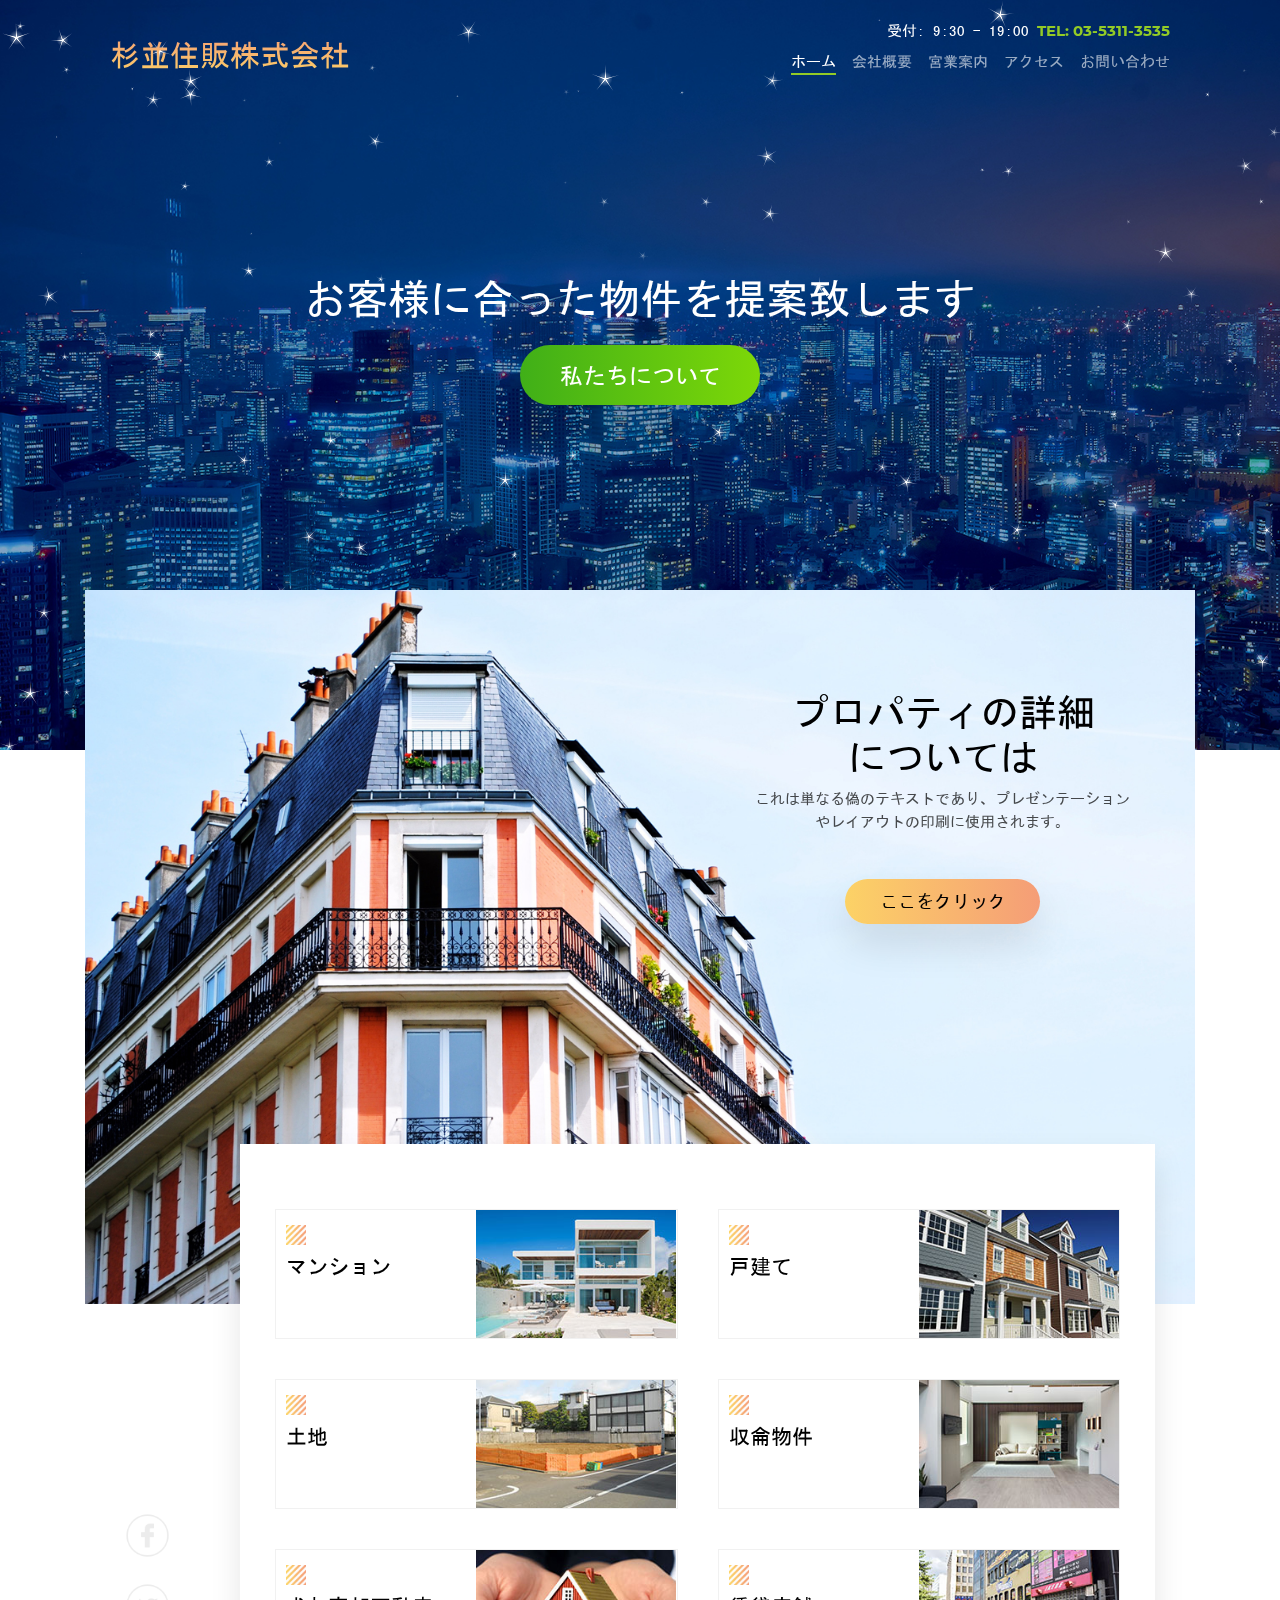
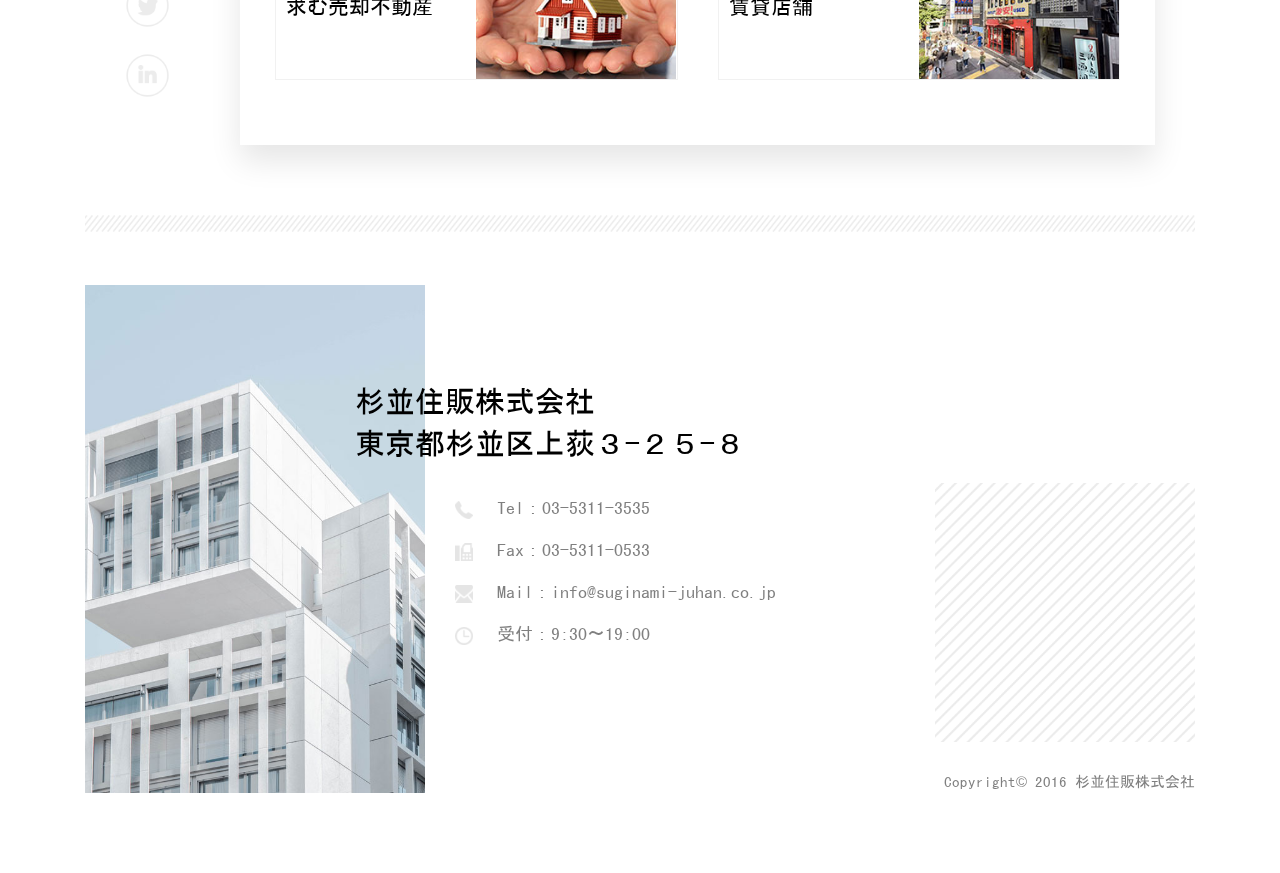
<file: index.html>
<!doctype html>
<html lang="en">
  <head>
    <title>杉並住販株式会社</title>
    <!-- Required meta tags -->
    <meta charset="utf-8">
    <meta name="viewport" content="width=device-width, initial-scale=1, shrink-to-fit=no">
    <link rel="icon" href="images/favicon.ico"/>
    <!-- Main stylesheet -->
    <link rel="stylesheet" href="css/style.min.css" rel="stylesheet">
  </head>
  <body>
    <!-- Header Begin-->
    <header id="header" class="header">
      <!-- Top Header Begin-->
      <div class="top-header">
        <div class="container">
          受付: 9:30 - 19:00 <a href="tel:0353113535" class="font-montserrat">TEL: 03-5311-3535</a>
        </div>
      </div>
      <!-- Top Header End-->
      
      <!-- Navbar Begin-->
      <nav class="navbar navbar-expand-lg">
        <div class="container">
          <a class="navbar-brand text-gradient" href="#">杉並住販株式会社</a>
          <a href="javascript:;" class="navbar-toggler" data-toggle="collapse" data-target="#navbarContent" aria-controls="navbarContent" aria-expanded="false" aria-label="Toggle navigation">
            <span></span>
          </a>

          <div class="collapse navbar-collapse" id="navbarContent">
            <ul class="navbar-nav ml-auto">
              <li class="nav-item active">
                <a class="nav-link" data-scroll href="#home">ホーム</a>
              </li>
              <li class="nav-item">
                <a class="nav-link" data-scroll href="#profile">会社概要</a>
              </li>
              <li class="nav-item">
                <a class="nav-link" data-scroll href="#guide">宮業案内</a>
              </li>
              <li class="nav-item">
                <a class="nav-link" data-scroll href="#access">アクセス</a>
              </li>
              <li class="nav-item">
                <a class="nav-link" data-scroll href="#contact">お問い合わせ</a>
              </li>
            </ul>
          </div>
        </div>
      </nav>
      <!-- Navbar End-->

      <div id="home">
        <!-- Canvasで桜を降らせてみました -->
        <canvas id="cvspre" style="background: url('images/bg_pre.jpg') no-repeat;background-size:cover;"></canvas>
        <canvas id="cvs" style="background: url('images/bg.jpg') no-repeat;background-size:cover;background-attachment:fixed;"></canvas>

        <div class="center text-center">
          <h1>お客様に合った物件を<br class="d-md-none" />提案致します</h1>
          <a href="#" class="button button-green">私たちについて</a>
        </div>
      </div>
    </header>
    <!-- Header End-->

    <!-- Main Content Begin -->
    <div class="main">
      <div class="container">
          <!-- Intro Begin -->
          <div id="profile" class="intro">
            <div class="image">
              <img src="images/layer1_pre.jpg" class="img-fluid pre" alt="images/layer1_pre.jpg"/>
              <img src="images/layer1.jpg" class="img-fluid" alt="images/layer1.jpg"/>
            </div>
            <div class="box">
              <h2>
                プロパティの詳細 <br />
                については
              </h2>
              <p>
                これは単なる偽のテキストであり、プレゼンテーション
              やレイアウトの印刷に使用されます。
              </p>
              <a href="#" class="button button-orange">ここをクリック</a>
            </div>
          </div>
          <!-- Intro End -->
          <!-- Blog Begin -->
          <div id="guide" class="main-box">
            <div class="blog">
              <ul class="row">

                <li class="col-6">
                  <a href="#" class="item">
                    <div class="title">
                      <span class="disc"></span> 
                      <span>マンション</span>
                    </div>
                    <div class="thumbnail">
                      <img src="images/layer2.jpg" class="img-fluid" />
                    </div>
                  </a>
                </li>

                <li class="col-6">
                  <a href="#" class="item">
                    <div class="title">
                      <span class="disc"></span>
                      <span>戸建て</span>
                    </div>
                    <div class="thumbnail">
                      <img src="images/layer3.jpg" class="img-fluid" />
                    </div>
                  </a>
                </li>

                <li class="col-6">
                  <a href="#" class="item">
                    <div class="title">
                      <span class="disc"></span>
                      <span>土地</span>
                    </div>
                    <div class="thumbnail">
                      <img src="images/layer4.jpg" class="img-fluid" />
                    </div>
                  </a>
                </li>

                <li class="col-6">
                  <a href="#" class="item">
                    <div class="title">
                      <span class="disc"></span>
                      <span>収侖物件</span>
                    </div>
                    <div class="thumbnail">
                      <img src="images/layer5.jpg" class="img-fluid" />
                    </div>
                  </a>
                </li>  

                <li class="col-6">
                  <a href="#" class="item">
                    <div class="title">
                      <span class="disc"></span>
                      <span>求む売却不動産</span>
                    </div>
                    <div class="thumbnail">
                      <img src="images/layer6.jpg" class="img-fluid" />
                    </div>
                  </a>
                </li>

                <li class="col-6">
                  <a href="#" class="item">
                    <div class="title">
                      <span class="disc"></span>
                      <span>賃貸店舗</span>
                    </div>
                    <div class="thumbnail">
                      <img src="images/layer7.jpg" class="img-fluid" />
                    </div>
                  </a>
                </li>

              </ul>
            </div>
          </div>
          <!-- Blog Begin -->
          <div class="line"></div>

          <!-- Social Network Begin -->
          <div id="access" class="social">
            <a href=""><img src="images/icon-facebook.png" class="img-fluid"></a>
            <a href=""><img src="images/icon-twitter.png" class="img-fluid"></a>
            <a href=""><img src="images/icon-linkedin.png" class="img-fluid"></a>
          </div>
          <!-- Social Network Begin -->

          <!-- Contact Begin -->
          <div id="contact" class="contact">
            <div class="images">
              <img src="images/layer8.jpg" class="img-fluid">
            </div>
            <div class="text">
              <h3>
                杉並住販株式会社 <br />
                東京都杉並区上荻３-２５-８
              </h3>
              <ul class="list-none">
                <li>
                  <img src="images/icon-phone.png"> <span>Tel：03-5311-3535</span>
                </li>
                <li>
                  <img src="images/icon-fax.png"> <span>Fax：03-5311-0533</span>
                </li>
                <li>
                  <img src="images/icon-mail.png"> <span>Mail：info@suginami-juhan.co.jp</span>
                </li>
                <li>
                  <img src="images/icon-clock.png"> <span>受付：9:30～19:00</span>
                </li>
              </ul>
            </div>
            <div class="block text-right">
              <div class="texture mr-auto"></div>
              <div class="copyright">Copyright© 2016 杉並住販株式会社</div>
            </div>
          </div>
          <!-- Contact Begin -->
      </div>
    </div>
    <!-- Main Content End -->

    <!-- Back To Top Button Begin -->
    <a href="javascript:;" class="button back-to-top js-back-to-top">
      <svg class="icon icon--md" viewBox="0 0 32 32"><title>Back to top of page</title><g><path d="M31,2c0-0.552-0.448-1-1-1H2C1.448,1,1,1.448,1,2s0.448,1,1,1h28C30.552,3,31,2.552,31,2z"></path> <polygon points="16,7 8,16 15,16 15,31 17,31 17,16 24,16 "></polygon></g></svg>
    </a>
    <!-- Back To Top Button End -->

    <!-- Jquery Library -->
    <script src="js/jquery.min.js" type="text/javascript"></script>
    <!-- Main Javascript -->
    <script src="js/main.js" type="text/javascript"></script>
    <script>createjs = window;</script>
    <script src="js/createjs-2013.09.25.min.js"></script>
    <script src="js/canvas/canvas_star.min.js" type="text/javascript"></script>
  </body>
</html>
</file>
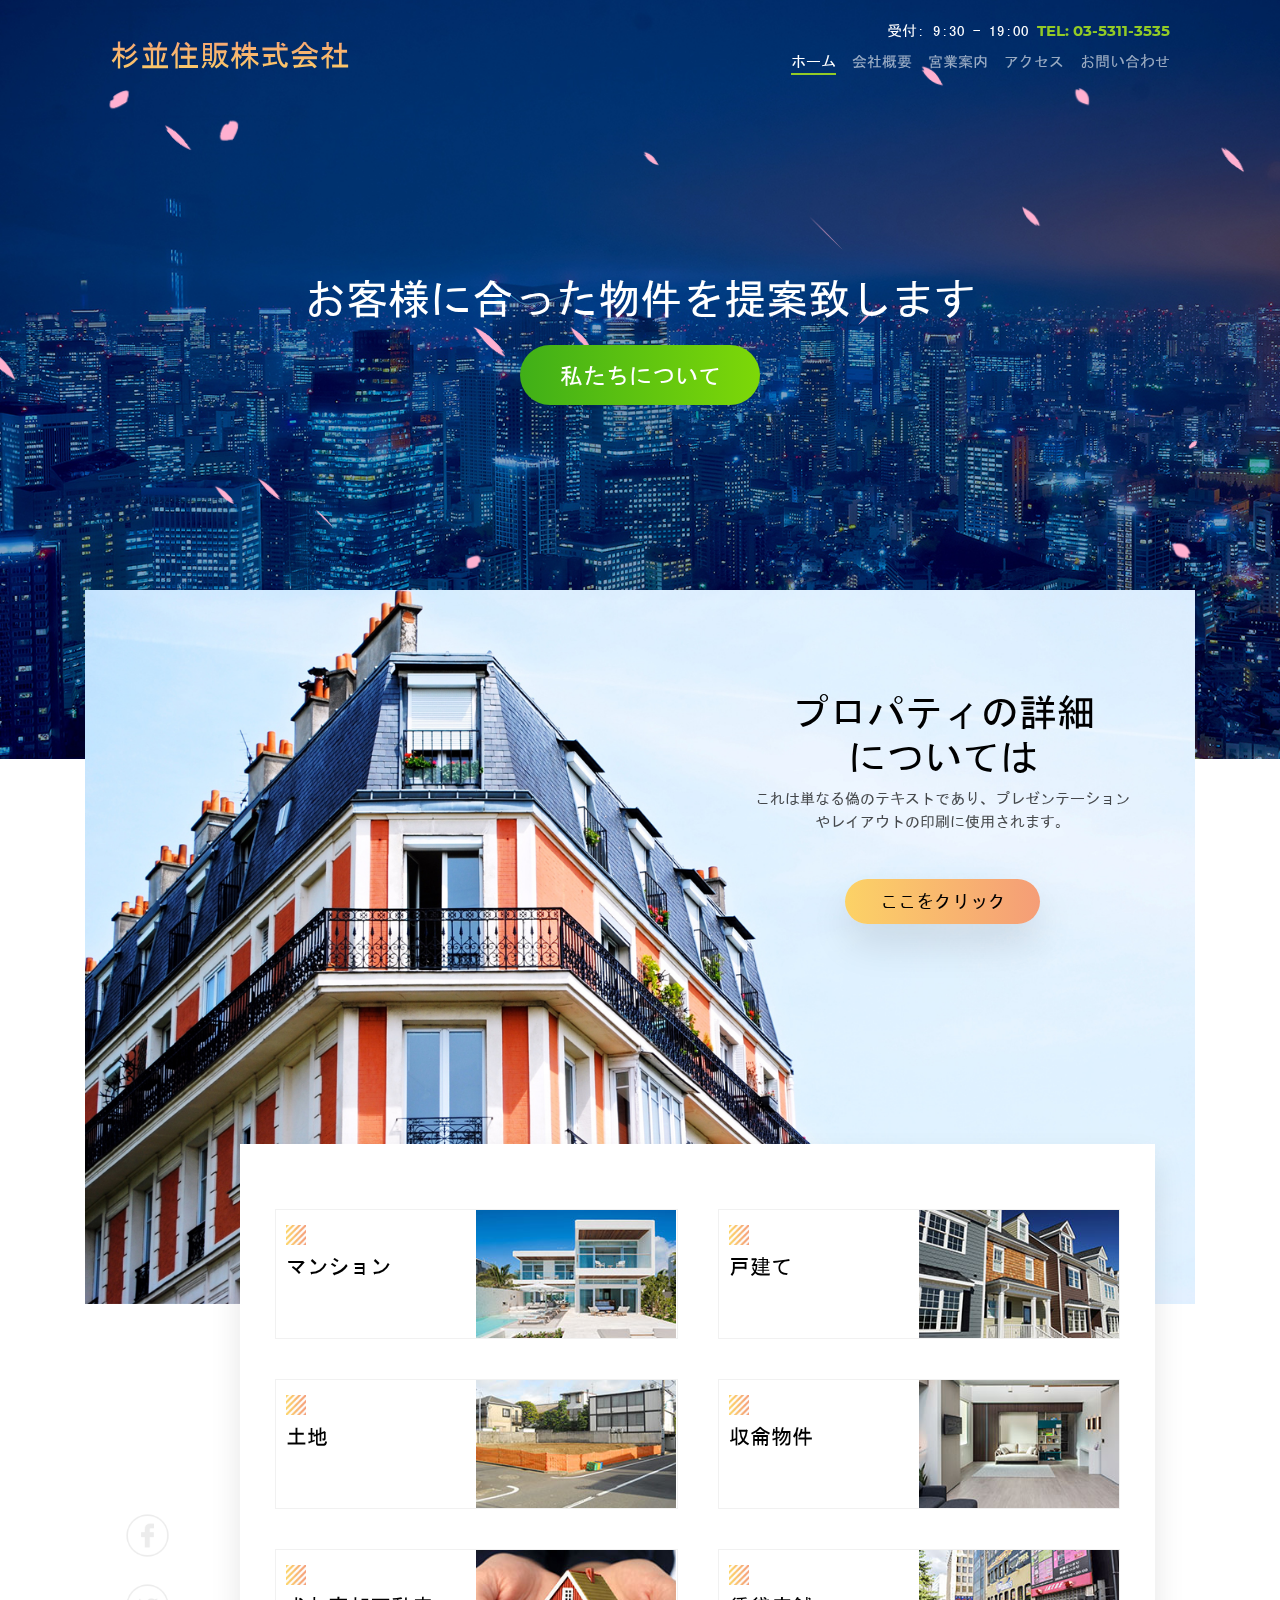
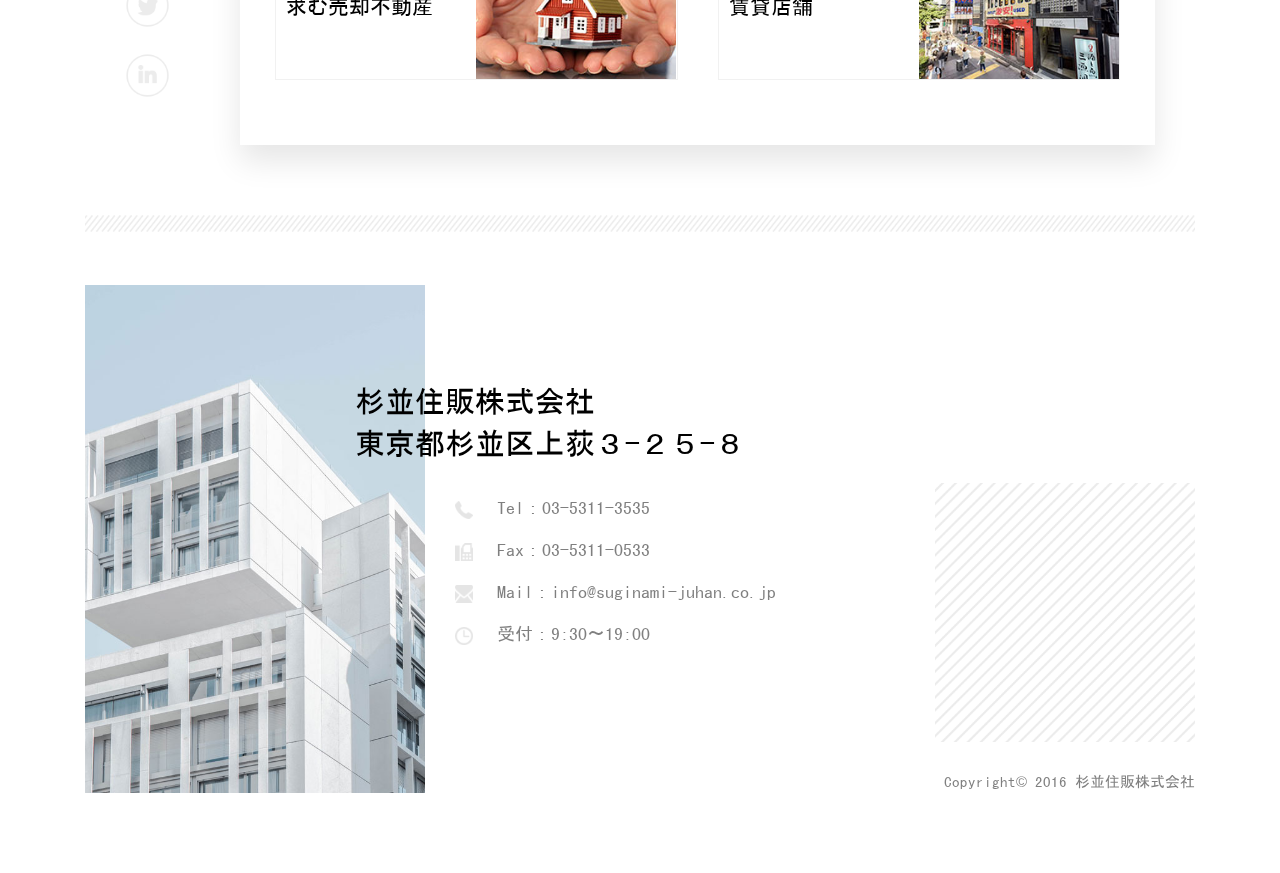
<file: index2.html>
<!doctype html>
<html lang="en">
  <head>
    <title>杉並住販株式会社</title>
    <!-- Required meta tags -->
    <meta charset="utf-8">
    <meta name="viewport" content="width=device-width, initial-scale=1, shrink-to-fit=no">
    <link rel="icon" href="images/favicon.ico"/>
    <!-- Main stylesheet -->
    <link rel="stylesheet" href="css/style.min.css" rel="stylesheet">
  </head>
  <body>
    <!-- Header Begin-->
    <header id="header" class="header">
      <!-- Top Header Begin-->
      <div class="top-header">
        <div class="container">
          受付: 9:30 - 19:00 <a href="tel:0353113535" class="font-montserrat">TEL: 03-5311-3535</a>
        </div>
      </div>
      <!-- Top Header End-->
      
      <!-- Navbar Begin-->
      <nav class="navbar navbar-expand-lg">
        <div class="container">
          <a class="navbar-brand text-gradient" href="#">杉並住販株式会社</a>
          <a href="javascript:;" class="navbar-toggler" data-toggle="collapse" data-target="#navbarContent" aria-controls="navbarContent" aria-expanded="false" aria-label="Toggle navigation">
            <span></span>
          </a>

          <div class="collapse navbar-collapse" id="navbarContent">
            <ul class="navbar-nav ml-auto">
              <li class="nav-item active">
                <a class="nav-link" data-scroll href="#home">ホーム</a>
              </li>
              <li class="nav-item">
                <a class="nav-link" data-scroll href="#profile">会社概要</a>
              </li>
              <li class="nav-item">
                <a class="nav-link" data-scroll href="#guide">宮業案内</a>
              </li>
              <li class="nav-item">
                <a class="nav-link" data-scroll href="#access">アクセス</a>
              </li>
              <li class="nav-item">
                <a class="nav-link" data-scroll href="#contact">お問い合わせ</a>
              </li>
            </ul>
          </div>
        </div>
      </nav>
      <!-- Navbar End-->

      <div id="home">
        <!-- Canvasで桜を降らせてみました -->
        <canvas id="cvspre" style="background: url('images/bg_pre.jpg') no-repeat;background-size:cover;"></canvas>
        <canvas id="cvs" style="background: url('images/bg.jpg') no-repeat;background-size:cover;background-attachment:fixed;"></canvas>

        <div class="center text-center">
          <h1>お客様に合った物件を<br class="d-md-none" />提案致します</h1>
          <a href="#" class="button button-green">私たちについて</a>
        </div>
      </div>
    </header>
    <!-- Header End-->

    <!-- Main Content Begin -->
    <div class="main">
      <div class="container">
          <!-- Intro Begin -->
          <div id="profile" class="intro">
            <div class="image">
              <img src="images/layer1_pre.jpg" class="img-fluid pre" alt="images/layer1_pre.jpg"/>
              <img src="images/layer1.jpg" class="img-fluid" alt="images/layer1.jpg"/>
            </div>
            <div class="box">
              <h2>
                プロパティの詳細 <br />
                については
              </h2>
              <p>
                これは単なる偽のテキストであり、プレゼンテーション
              やレイアウトの印刷に使用されます。
              </p>
              <a href="#" class="button button-orange">ここをクリック</a>
            </div>
          </div>
          <!-- Intro End -->
          <!-- Blog Begin -->
          <div id="guide" class="main-box">
            <div class="blog">
              <ul class="row">

                <li class="col-6">
                  <a href="#" class="item">
                    <div class="title">
                      <span class="disc"></span> 
                      <span>マンション</span>
                    </div>
                    <div class="thumbnail">
                      <img src="images/layer2.jpg" class="img-fluid" />
                    </div>
                  </a>
                </li>

                <li class="col-6">
                  <a href="#" class="item">
                    <div class="title">
                      <span class="disc"></span>
                      <span>戸建て</span>
                    </div>
                    <div class="thumbnail">
                      <img src="images/layer3.jpg" class="img-fluid" />
                    </div>
                  </a>
                </li>

                <li class="col-6">
                  <a href="#" class="item">
                    <div class="title">
                      <span class="disc"></span>
                      <span>土地</span>
                    </div>
                    <div class="thumbnail">
                      <img src="images/layer4.jpg" class="img-fluid" />
                    </div>
                  </a>
                </li>

                <li class="col-6">
                  <a href="#" class="item">
                    <div class="title">
                      <span class="disc"></span>
                      <span>収侖物件</span>
                    </div>
                    <div class="thumbnail">
                      <img src="images/layer5.jpg" class="img-fluid" />
                    </div>
                  </a>
                </li>  

                <li class="col-6">
                  <a href="#" class="item">
                    <div class="title">
                      <span class="disc"></span>
                      <span>求む売却不動産</span>
                    </div>
                    <div class="thumbnail">
                      <img src="images/layer6.jpg" class="img-fluid" />
                    </div>
                  </a>
                </li>

                <li class="col-6">
                  <a href="#" class="item">
                    <div class="title">
                      <span class="disc"></span>
                      <span>賃貸店舗</span>
                    </div>
                    <div class="thumbnail">
                      <img src="images/layer7.jpg" class="img-fluid" />
                    </div>
                  </a>
                </li>

              </ul>
            </div>
          </div>
          <!-- Blog Begin -->
          <div class="line"></div>

          <!-- Social Network Begin -->
          <div id="access" class="social">
            <a href=""><img src="images/icon-facebook.png" class="img-fluid"></a>
            <a href=""><img src="images/icon-twitter.png" class="img-fluid"></a>
            <a href=""><img src="images/icon-linkedin.png" class="img-fluid"></a>
          </div>
          <!-- Social Network Begin -->

          <!-- Contact Begin -->
          <div id="contact" class="contact">
            <div class="images">
              <img src="images/layer8.jpg" class="img-fluid">
            </div>
            <div class="text">
              <h3>
                杉並住販株式会社 <br />
                東京都杉並区上荻３-２５-８
              </h3>
              <ul class="list-none">
                <li>
                  <img src="images/icon-phone.png"> <span>Tel：03-5311-3535</span>
                </li>
                <li>
                  <img src="images/icon-fax.png"> <span>Fax：03-5311-0533</span>
                </li>
                <li>
                  <img src="images/icon-mail.png"> <span>Mail：info@suginami-juhan.co.jp</span>
                </li>
                <li>
                  <img src="images/icon-clock.png"> <span>受付：9:30～19:00</span>
                </li>
              </ul>
            </div>
            <div class="block text-right">
              <div class="texture mr-auto"></div>
              <div class="copyright">Copyright© 2016 杉並住販株式会社</div>
            </div>
          </div>
          <!-- Contact Begin -->
      </div>
    </div>
    <!-- Main Content End -->

    <!-- Back To Top Button Begin -->
    <a href="javascript:;" class="button back-to-top js-back-to-top">
      <svg class="icon icon--md" viewBox="0 0 32 32"><title>Back to top of page</title><g><path d="M31,2c0-0.552-0.448-1-1-1H2C1.448,1,1,1.448,1,2s0.448,1,1,1h28C30.552,3,31,2.552,31,2z"></path> <polygon points="16,7 8,16 15,16 15,31 17,31 17,16 24,16 "></polygon></g></svg>
    </a>
    <!-- Back To Top Button End -->

    <!-- Jquery Library -->
    <script src="js/jquery.min.js" type="text/javascript"></script>
    <!-- Main Javascript -->
    <script src="js/main.min.js" type="text/javascript"></script>
    <script type="text/javascript">var sakuraImage = "images/sakura.png";</script>
    <script src="js/canvas/canvas_sakura.min.js" type="text/javascript"></script>
  </body>
</html>
</file>
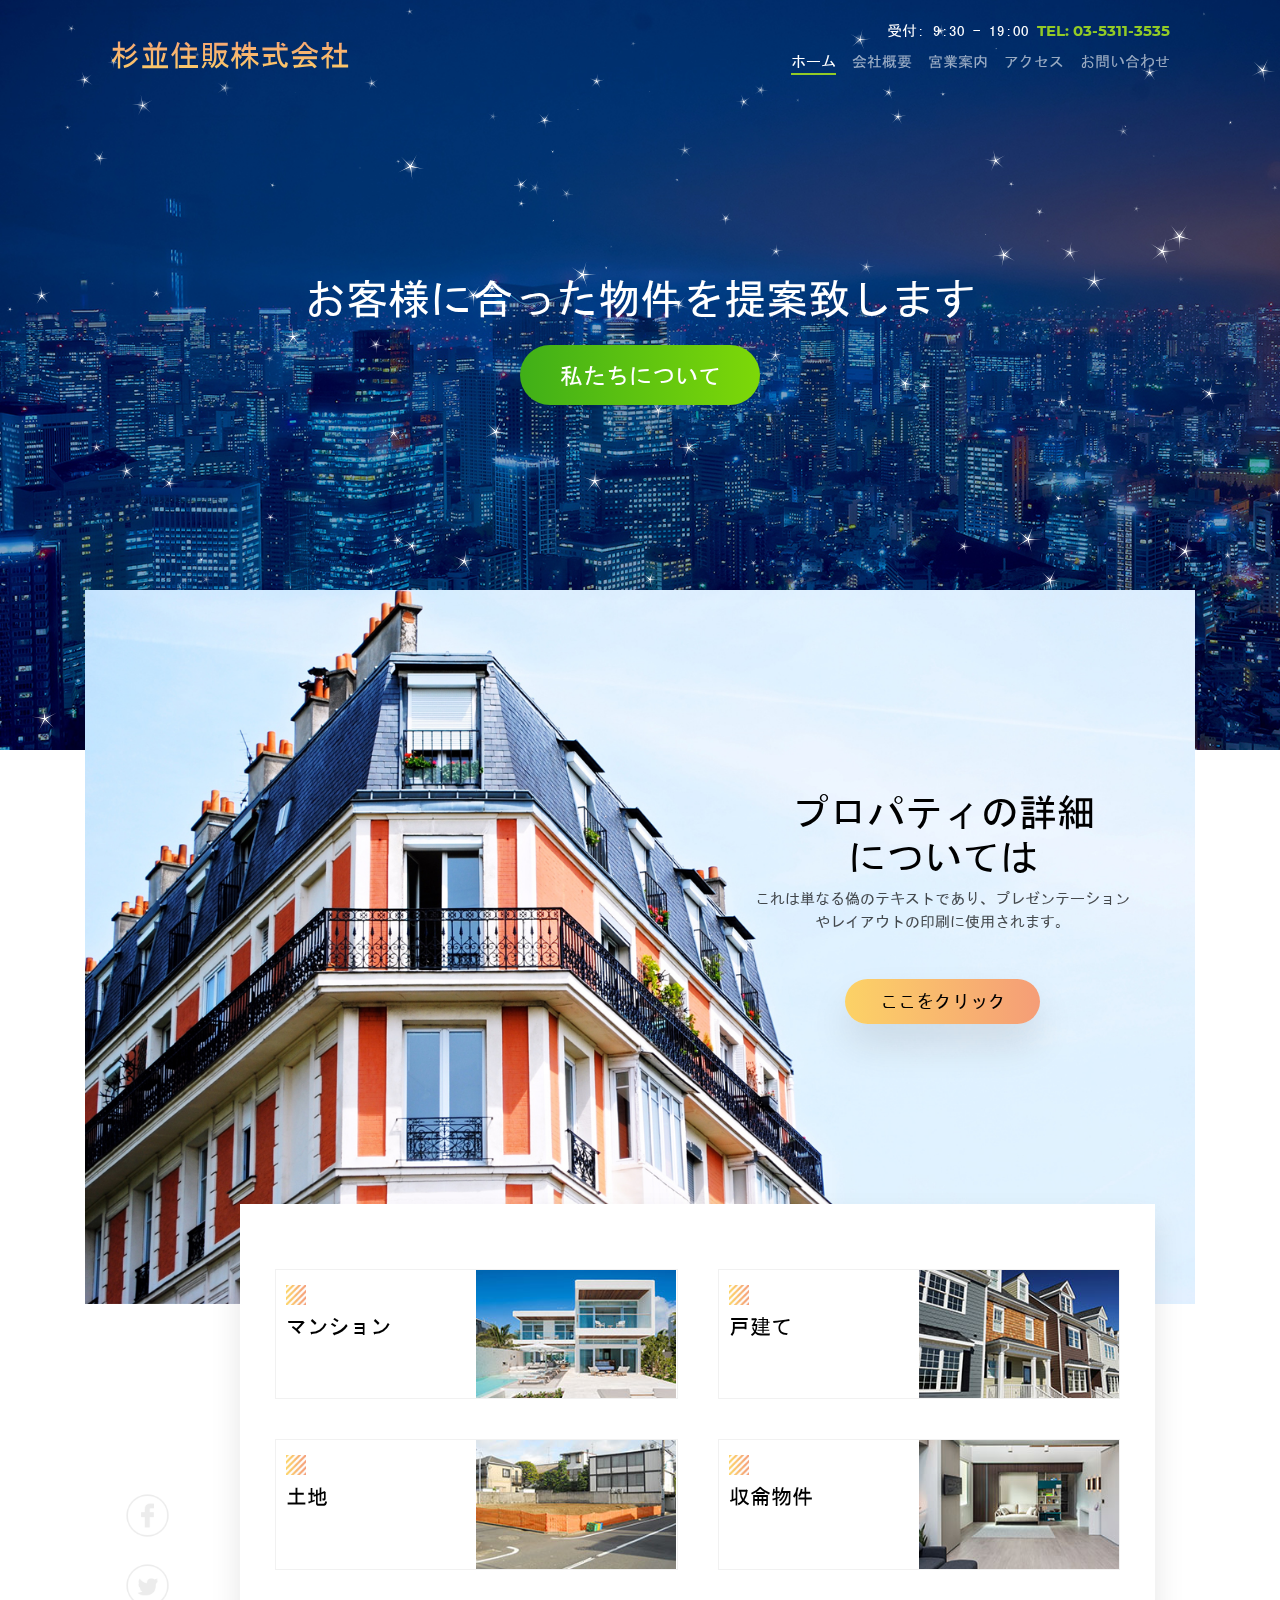
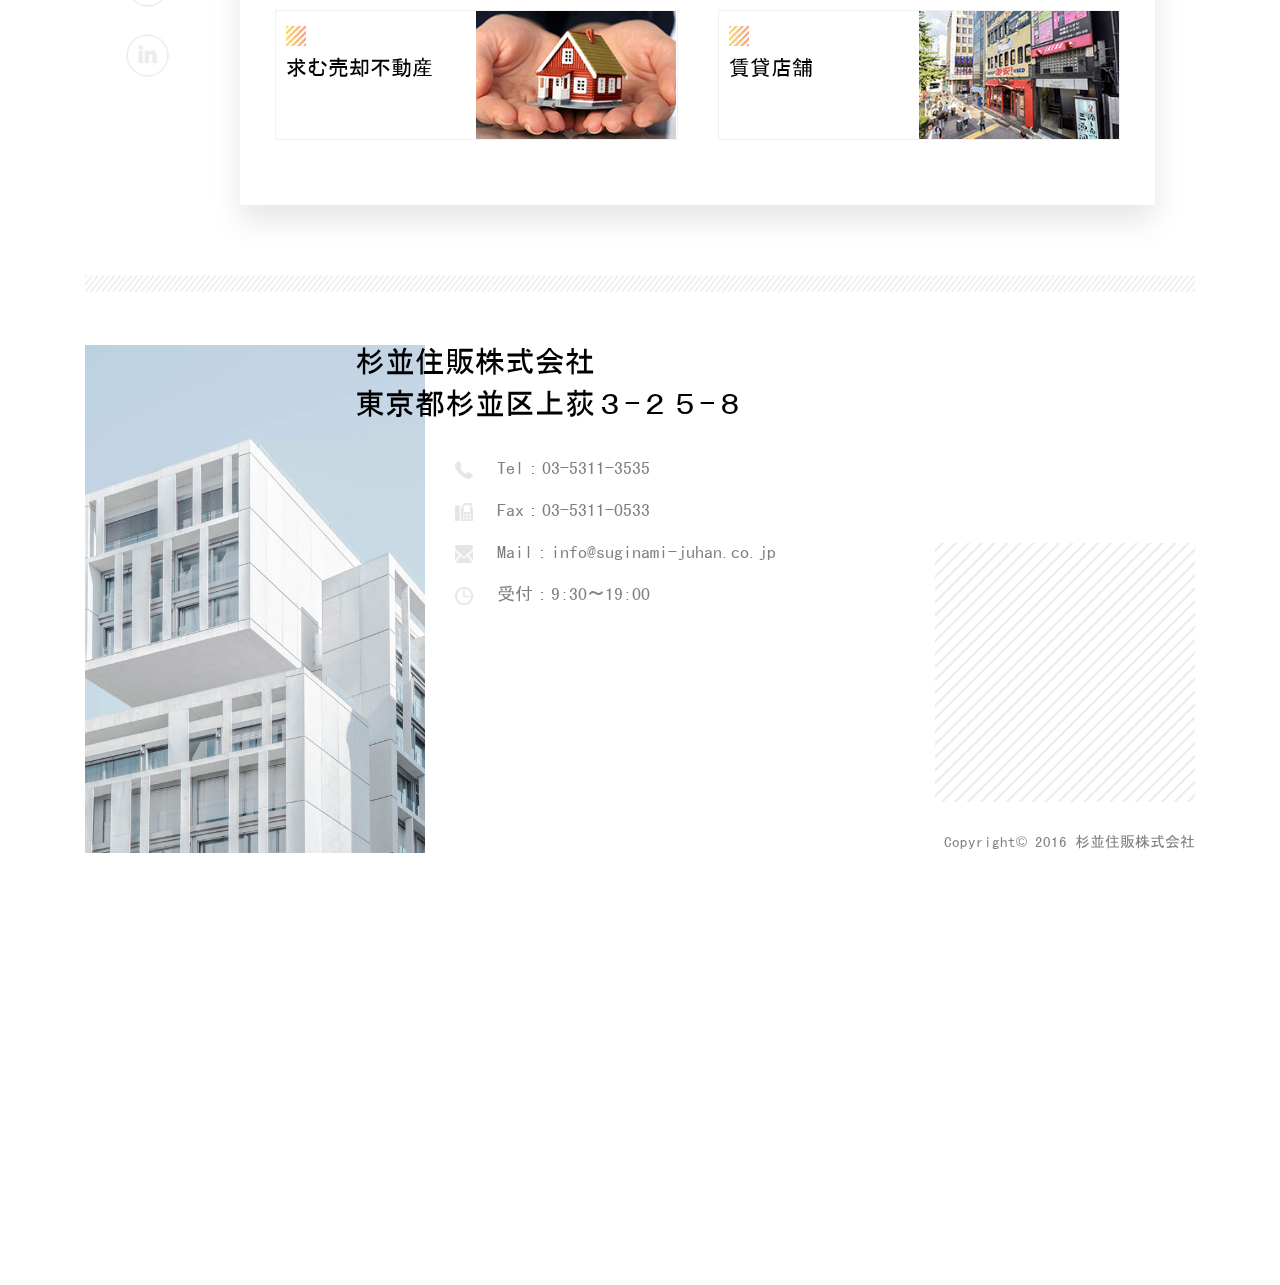
<file: index3.html>
<!doctype html>
<html lang="en">
  <head>
    <title>杉並住販株式会社</title>
    <!-- Required meta tags -->
    <meta charset="utf-8">
    <meta name="viewport" content="width=device-width, initial-scale=1, shrink-to-fit=no">
    <link rel="icon" href="images/favicon.ico"/>
    <!-- Main stylesheet -->
    <link rel="stylesheet" href="css/style.min.css" rel="stylesheet">
    <link rel="stylesheet" href="css/style-parallax.min.css" rel="stylesheet">
  </head>
  <body>
    <!-- Header Begin-->
    <header id="header" class="header">
      <!-- Top Header Begin-->
      <div class="top-header">
        <div class="container">
          受付: 9:30 - 19:00 <a href="tel:0353113535" class="font-montserrat">TEL: 03-5311-3535</a>
        </div>
      </div>
      <!-- Top Header End-->
      
      <!-- Navbar Begin-->
      <nav class="navbar navbar-expand-lg">
        <div class="container">
          <a class="navbar-brand text-gradient" href="#">杉並住販株式会社</a>
          <a href="javascript:;" class="navbar-toggler" data-toggle="collapse" data-target="#navbarContent" aria-controls="navbarContent" aria-expanded="false" aria-label="Toggle navigation">
            <span></span>
          </a>

          <div class="collapse navbar-collapse" id="navbarContent">
            <ul class="navbar-nav ml-auto">
              <li class="nav-item active">
                <a class="nav-link" data-scroll href="#home">ホーム</a>
              </li>
              <li class="nav-item">
                <a class="nav-link" data-scroll href="#profile">会社概要</a>
              </li>
              <li class="nav-item">
                <a class="nav-link" data-scroll href="#guide">宮業案内</a>
              </li>
              <li class="nav-item">
                <a class="nav-link" data-scroll href="#access">アクセス</a>
              </li>
              <li class="nav-item">
                <a class="nav-link" data-scroll href="#contact">お問い合わせ</a>
              </li>
            </ul>
          </div>
        </div>
      </nav>
      <!-- Navbar End-->

      <div id="home">
        <!-- Canvasで桜を降らせてみました -->
        <canvas id="cvspre" style="background: url('images/bg_pre.jpg') no-repeat;background-size:cover;"></canvas>
        <canvas id="cvs" style="background: url('images/bg.jpg') no-repeat;background-size:cover;background-attachment:fixed;"></canvas>

        <div class="center text-center" data-parallax data-paroller-factor="0.3" data-paroller-type="foreground" data-paroller-direction="vertical">
          <h1>お客様に合った物件を<br class="d-md-none" />提案致します</h1>
          <a href="#" class="button button-green">私たちについて</a>
        </div>
      </div>
    </header>
    <!-- Header End-->

    <!-- Main Content Begin -->
    <div class="main">
      <div class="container">
          <!-- Intro Begin -->
          <div id="profile" class="intro">
            <div class="image">
              <img src="images/layer1_pre.jpg" class="img-fluid pre" alt="images/layer1_pre.jpg"/>
              <img src="images/layer1.jpg" class="img-fluid" alt="images/layer1.jpg"/>
            </div>
            <div class="box" data-parallax data-paroller-factor="0.3" data-paroller-type="foreground" data-paroller-direction="vertical">
              <h2>
                プロパティの詳細 <br />
                については
              </h2>
              <p>
                これは単なる偽のテキストであり、プレゼンテーション
              やレイアウトの印刷に使用されます。
              </p>
              <a href="#" class="button button-orange">ここをクリック</a>
            </div>
          </div>
          <!-- Intro End -->
          <!-- Blog Begin -->
          <div id="guide" class="main-box">
            <div class="blog" data-parallax data-paroller-factor="0.3" data-paroller-type="foreground" data-paroller-direction="vertical">
              <ul class="row">

                <li class="col-6">
                  <a href="#" class="item">
                    <div class="title">
                      <span class="disc"></span> 
                      <span>マンション</span>
                    </div>
                    <div class="thumbnail">
                      <img src="images/layer2.jpg" class="img-fluid" />
                    </div>
                  </a>
                </li>

                <li class="col-6">
                  <a href="#" class="item">
                    <div class="title">
                      <span class="disc"></span>
                      <span>戸建て</span>
                    </div>
                    <div class="thumbnail">
                      <img src="images/layer3.jpg" class="img-fluid" />
                    </div>
                  </a>
                </li>

                <li class="col-6">
                  <a href="#" class="item">
                    <div class="title">
                      <span class="disc"></span>
                      <span>土地</span>
                    </div>
                    <div class="thumbnail">
                      <img src="images/layer4.jpg" class="img-fluid" />
                    </div>
                  </a>
                </li>

                <li class="col-6">
                  <a href="#" class="item">
                    <div class="title">
                      <span class="disc"></span>
                      <span>収侖物件</span>
                    </div>
                    <div class="thumbnail">
                      <img src="images/layer5.jpg" class="img-fluid" />
                    </div>
                  </a>
                </li>  

                <li class="col-6">
                  <a href="#" class="item">
                    <div class="title">
                      <span class="disc"></span>
                      <span>求む売却不動産</span>
                    </div>
                    <div class="thumbnail">
                      <img src="images/layer6.jpg" class="img-fluid" />
                    </div>
                  </a>
                </li>

                <li class="col-6">
                  <a href="#" class="item">
                    <div class="title">
                      <span class="disc"></span>
                      <span>賃貸店舗</span>
                    </div>
                    <div class="thumbnail">
                      <img src="images/layer7.jpg" class="img-fluid" />
                    </div>
                  </a>
                </li>

              </ul>
            </div>
          </div>
          <!-- Blog Begin -->
          <div class="line"></div>

          <!-- Social Network Begin -->
          <div id="access" class="social">
            <a href=""><img src="images/icon-facebook.png" class="img-fluid"></a>
            <a href=""><img src="images/icon-twitter.png" class="img-fluid"></a>
            <a href=""><img src="images/icon-linkedin.png" class="img-fluid"></a>
          </div>
          <!-- Social Network Begin -->

          <!-- Contact Begin -->
          <div id="contact" class="contact">
            <div class="images">
              <img src="images/layer8.jpg" class="img-fluid">
            </div>
            <div class="text" data-parallax data-paroller-factor="0.3" data-paroller-type="foreground" data-paroller-direction="vertical">
              <h3>
                杉並住販株式会社 <br />
                東京都杉並区上荻３-２５-８
              </h3>
              <ul class="list-none">
                <li>
                  <img src="images/icon-phone.png"> <span>Tel：03-5311-3535</span>
                </li>
                <li>
                  <img src="images/icon-fax.png"> <span>Fax：03-5311-0533</span>
                </li>
                <li>
                  <img src="images/icon-mail.png"> <span>Mail：info@suginami-juhan.co.jp</span>
                </li>
                <li>
                  <img src="images/icon-clock.png"> <span>受付：9:30～19:00</span>
                </li>
              </ul>
            </div>
            <div class="block text-right">
              <div class="texture mr-auto"></div>
              <div class="copyright">Copyright© 2016 杉並住販株式会社</div>
            </div>
          </div>
          <!-- Contact Begin -->
      </div>
    </div>
    <!-- Main Content End -->

    <!-- Back To Top Button Begin -->
    <a href="javascript:;" class="button back-to-top js-back-to-top">
      <svg class="icon icon--md" viewBox="0 0 32 32"><title>Back to top of page</title><g><path d="M31,2c0-0.552-0.448-1-1-1H2C1.448,1,1,1.448,1,2s0.448,1,1,1h28C30.552,3,31,2.552,31,2z"></path> <polygon points="16,7 8,16 15,16 15,31 17,31 17,16 24,16 "></polygon></g></svg>
    </a>
    <!-- Back To Top Button End -->

    <!-- Jquery Library -->
    <script src="js/jquery.min.js" type="text/javascript"></script>
     <!-- Paroller Library -->
    <script src="js/jquery.paroller.min.js"></script>
    <!-- Main Javascript -->
    <script src="js/main.min.js" type="text/javascript"></script>
    <script>createjs = window;</script>
    <script src="js/createjs-2013.09.25.min.js"></script>
    <script src="js/canvas/canvas_star.min.js" type="text/javascript"></script>
  </body>
</html>
</file>
<file: css/style.min.css>
@import url(base.css);@import url(../fonts/msgothic/stylesheet.css);@import url(../fonts/montserrat/stylesheet.css);.button-green,.button-orange{box-shadow:0 21px 38px 0 rgba(0,0,0,.1)}.blog .item,a:hover{text-decoration:none}body{font-family:"MS Gothic",sans-serif;font-size:15px;color:#000;position:relative}.font-montserrat{font-family:Montserrat,"MS Gothic",sans-serif}.navbar-toggler{width:38px;height:30px;padding:0;margin:20px 0 10px}.button{display:inline-block;font-weight:400;text-align:center;white-space:nowrap;vertical-align:middle;-webkit-user-select:none;-moz-user-select:none;-ms-user-select:none;user-select:none;border:1px solid transparent;padding:.375rem .75rem;font-size:1rem;line-height:1.5;border-radius:.25rem;transition:color .15s ease-in-out,background-color .15s ease-in-out,border-color .15s ease-in-out,box-shadow .15s ease-in-out}.button-green{background-image:-moz-linear-gradient(0deg,#40af18 0,#7dd808 100%);background-image:-webkit-linear-gradient(0deg,#40af18 0,#7dd808 100%);background-image:-ms-linear-gradient(0deg,#40af18 0,#7dd808 100%);border-radius:50px;border:0;color:#fff}.button-green:active,.button-green:hover{background-image:-moz-linear-gradient(0deg,#17af40 0,#15d808 100%);background-image:-webkit-linear-gradient(0deg,#17af40 0,#15d808 100%);background-image:-ms-linear-gradient(0deg,#17af40 0,#15d808 100%)}.button-orange{background-image:-moz-linear-gradient(0deg,#fcd266 0,#f59d77 100%);background-image:-webkit-linear-gradient(0deg,#fcd266 0,#f59d77 100%);background-image:-ms-linear-gradient(0deg,#fcd266 0,#f59d77 100%);border-radius:50px;border:0;color:#fff}.blog .item:hover,.main .blog{box-shadow:0 16px 29px 0 rgba(0,0,0,.1)}.button-orange:active,.button-orange:hover{background-image:-moz-linear-gradient(0deg,#fcb366 0,#f58c77 100%);background-image:-webkit-linear-gradient(0deg,#fcb366 0,#f58c77 100%);background-image:-ms-linear-gradient(0deg,#fcb366 0,#f58c77 100%)}.text-gradient{font-size:30px;font-family:"MS Gothic",sans-serif;background:linear-gradient(to bottom,#f59d77 0,#fcd266 100%);-webkit-background-clip:text;-webkit-text-fill-color:transparent;line-height:1.2;text-align:left}#cvs,#cvspre{width:100%;position:absolute;z-index:-1;top:0;left:0}#cvspre{z-index:-2}.header{color:#fff;position:relative;padding:20px 0}.top-header{display:block;width:100%;text-align:right}.top-header a{color:#93cb26;font-weight:700}.header .container{padding-left:40px;padding-right:40px}.header .navbar{padding:0;position:relative;z-index:21}.header .navbar-brand{margin-top:-15px}.header .navbar-nav .nav-link{color:#fff;opacity:.6}.header .navbar-nav{margin-right:-.5rem}.header .navbar-nav .active .nav-link,.header .navbar-nav .nav-link:hover{opacity:1}.header .navbar-nav .active .nav-link:after,.header .navbar-nav .nav-link:hover:after{content:"";display:block;border-bottom:2px solid #93cb26}.header .center{position:absolute;width:100%;z-index:1;padding:0 20px;top:calc(50% - 100px)}.header .center h1{font-size:41.5px;margin-bottom:20px}.header .center .button{width:240px;height:60px;font-size:22.5px;padding:15px 20px;color:#fff}.main{display:block;margin-top:-100px;position:relative;z-index:2}.main .container,.main .intro,.main .intro .image{position:relative;display:block;overflow:hidden}.main .intro .image .pre{position:absolute;z-index:-1;top:0;left:0;right:0}.blog .item,.main-box{position:relative}.main .intro .box{text-align:center}.main .intro .box h2{font-size:37.5px;line-height:1.2}.main .intro .box p{opacity:.7}.main .intro .box .button{margin-top:30px;color:#000;font-size:18px;width:195px;height:45px;padding:9px 10px}.main .blog{padding:45px 35px;background:#fff}.blog .row{margin-right:-20px;margin-left:-20px}.blog ul{padding:0;margin:0}.blog li{list-style:none;color:#000;padding:20px}.blog .item{padding:0;border:1px solid #f1f1f1;display:table}.blog .item .disc{background:url(../images/texture3.png) no-repeat;background-size:cover;display:block;margin:5px 0 10px;width:20px;height:20px}.blog .item .title{color:#000;font-size:25.5px;padding:15px;line-height:1.2}.blog .item .images,.blog .item .title{width:50%;display:table-cell;vertical-align:top}.contact .images,.contact .text,.line,.social a{display:block}.line{margin:70px 0 50px;height:20px;background:url(../images/texture1.png) repeat-x;background-size:contain}.social{position:absolute;width:45px;z-index:20}.social a{width:45px;height:45px;clear:both;margin-bottom:25px}.social a:hover{box-shadow:0 5px 5px 0 rgba(0,0,0,.1);border-radius:50%}.contact{margin-bottom:80px;position:relative}.contact .images{width:340px}.contact .text h3{font-size:30px;line-height:1.4;margin-bottom:30px}.contact .text ul{margin-left:100px;padding:0}.contact .text li{list-style:none;font-size:18px;margin-bottom:15px;opacity:.5}.contact .text li img{width:18px;height:18px;margin-right:15px}.contact .texture{width:160px;height:160px;background:url(../images/texture2.png) repeat-x;background-size:contain}.contact .copyright{clear:both;margin:0;display:block}.back-to-top{position:fixed;z-index:5;right:1.25em;bottom:1.25em;padding:1.25em 1.45em;background-image:-moz-linear-gradient(-90deg,#51cb26 0,#98ee29 100%);background-image:-webkit-linear-gradient(-90deg,#51cb26 0,#98ee29 100%);background-image:-ms-linear-gradient(-90deg,#51cb26 0,#98ee29 100%);border-radius:50%;display:none;visibility:hidden;opacity:0;outline:0;border:0}.back-to-top:active,.back-to-top:hover{background-image:-moz-linear-gradient(0deg,#17af40 0,#15d808 100%);background-image:-webkit-linear-gradient(0deg,#17af40 0,#15d808 100%);background-image:-ms-linear-gradient(0deg,#17af40 0,#15d808 100%)}.back-to-top .icon{display:inline-block;color:#fff;fill:currentColor;height:2em;width:2em;line-height:1;-ms-flex-negative:0;flex-shrink:0}.back-to-top.back-to-top--is-visible{visibility:visible;opacity:1}@media only screen and (min-width:64rem){.back-to-top{display:block}}@media screen and (max-width:320px){.navbar-brand{font-size:28px}.header .center{top:calc(50% - 50px)!important}.header .center h1{font-size:26.5px!important}.header .center .button{width:195px!important;height:45px!important;font-size:18.5px!important;padding:9px 10px!important}.main .intro .box h2{font-size:28px!important}.main .blog{padding:15px!important}.blog .item .title{font-size:15px!important}.contact .text ul{margin:0!important}.social{left:15px!important}}@media screen and (max-width:567px){.container{padding-left:20px;padding-right:20px}.header .center h1{font-size:32.5px;font-weight:100}.header .center .button{width:200px;height:50px;font-size:18.5px;padding:10px 20px;color:#fff}.main .intro .box{margin-top:30px;width:100%}.main .intro .box h2{font-size:32.5px;line-height:1.2}.blog li{max-width:100%;flex:0 0 100%}.social{bottom:100px;left:65px}.contact{margin-bottom:40px}.contact .text{padding:10px 0 40px}.contact .text h3{font-size:24px}.contact .text ul{margin-left:55px}.contact .text li{font-size:15px}.contact .copyright{margin:40px 0}}@media (min-width:567px){.social{bottom:70px;right:55px}.contact .text{padding:60px 0 100px}.contact .copyright{margin:50px 0}}@media screen and (max-width:768px){.main .intro{padding-bottom:50px}.header .container{padding-left:20px;padding-right:20px}.header .navbar-nav{background:rgba(0,48,110,.8);padding:20px}.blog .item .disc{width:15px;height:15px;margin:5px 0}.blog .item .title{font-size:20.5px;padding:10px}.line{margin:40px 0 20px}.contact .images{width:70%}.contact .texture{width:200px;height:200px;display:inline-block}}@media (min-width:768px){.main{margin-top:-160px}.main .intro{padding-bottom:50px}.main .intro .box{margin-top:30px;width:70%;margin-left:auto;margin-right:auto}.blog .item .disc{width:15px;height:15px;margin:5px 0}.blog .item .title{font-size:20.5px;padding:10px}.line{margin:40px 0 20px}.social{bottom:150px;right:305px}.contact .text{padding:60px 0 100px}.contact .texture{width:200px;height:200px;display:inline-block}.contact .copyright{margin:50px 0}}@media (min-width:992px){.contact .copyright,.contact .text,.contact .texture,.main .intro .box{position:absolute;z-index:11}.main .intro{padding-bottom:0}.main .intro .box{width:375px;top:100px;right:65px;margin:0}.main-box{margin-top:-160px;padding-right:40px;padding-left:155px}.blog .item .disc{margin:5px 0 10px;width:20px;height:20px}.line{margin:70px 0 50px}.social{bottom:750px;left:55px}.contact .images{width:340px}.contact .text{top:35px;left:270px}.contact .texture{width:260px;height:260px;bottom:50px;right:0}.contact .copyright{bottom:0;right:0;opacity:.5;margin:0}}
</file>
<file: css/style-parallax.min.css>
.main .container,.main .intro,.main .intro .image{overflow:visible}@media screen and (max-width:320px){.main-box{margin-top:-200px}.main .intro .box{top:100px}.contact .text{margin-top:-30px}.social{bottom:60px}}@media screen and (max-width:567px){.main-box{margin-top:-200px}.main .intro .box{top:100px;margin-top:0}.contact .text{margin-top:-30px}.social{bottom:60px}}@media screen and (max-width:768px){.main-box{margin-top:-200px}.main .intro .box{top:100px}.contact .text{margin-top:-30px}.social{bottom:60px}}@media (min-width:768px){.main-box{margin-top:-100px}.main .intro .box{top:100px}.contact .text{margin-top:-50px}}@media (min-width:992px){.main .intro .box{top:200px}.contact .text{margin-top:-100px}}
</file>
